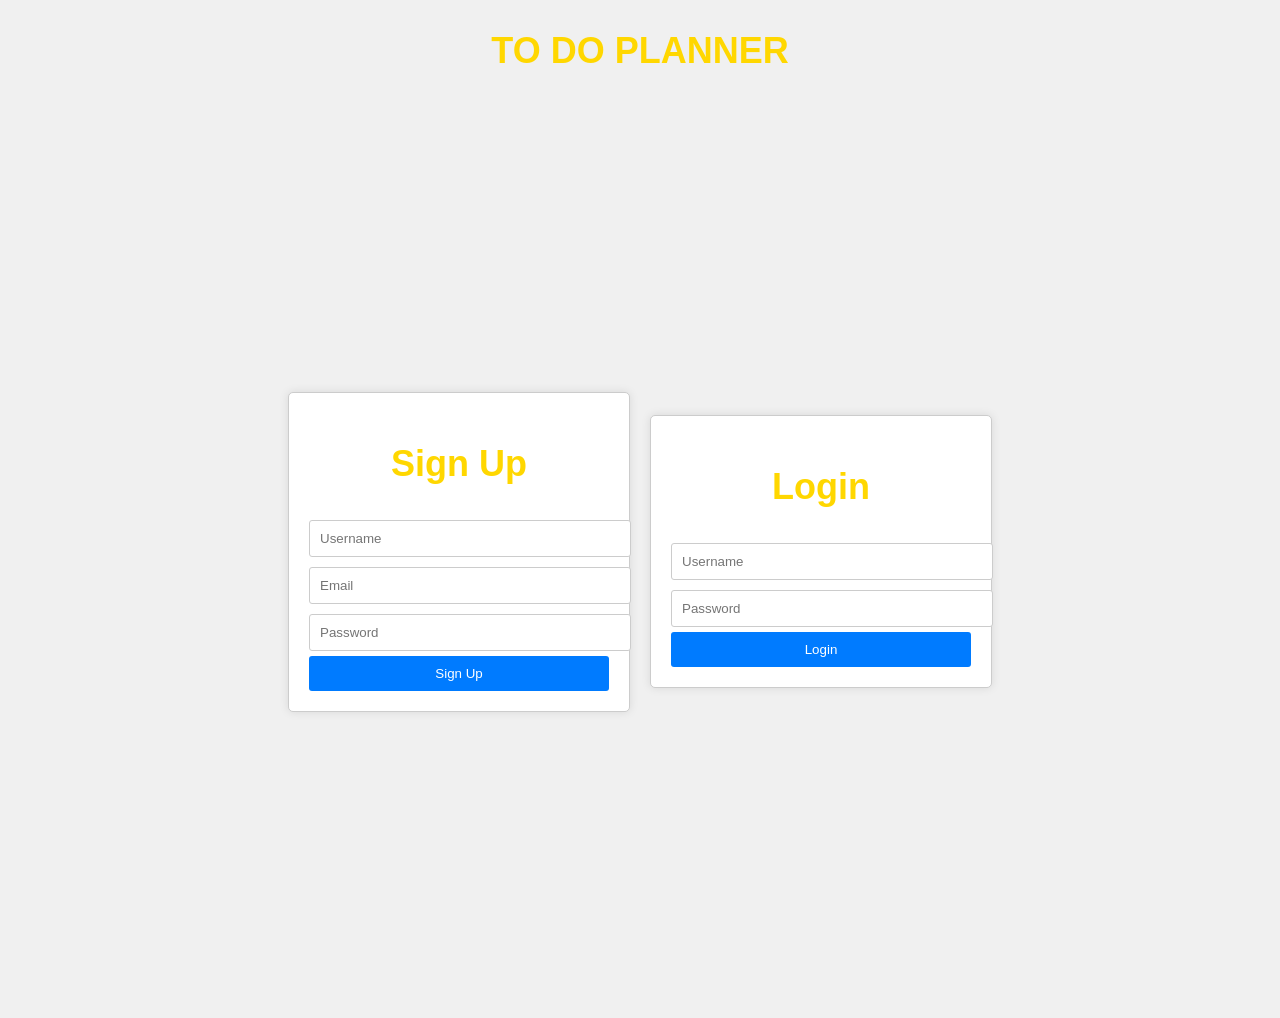
<file: module2 DESIGN/index.html>
<!DOCTYPE html>
<html>
<head>
    <title>To-Do List App</title>
    <link rel="stylesheet" type="text/css" href="style.css">
<style>
        /* Additional styles for the heading */
        .login-heading {
            text-align: center;
            font-size: 24px;
            margin-top: 20px;
            color: gold;
        }
    </style>
</head>
<body>
    <div class="login-container">
        <h1 class="login-heading"><TO DO PLANNER</h1>
        <h2>TO DO PLANNER</h2>

</head>
<body>
    <div class="container">
        <div class="form-container">
            <h2>Sign Up</h2>
            <form id="signup-form">
                <input type="text" placeholder="Username" required>
                <input type="email" placeholder="Email" required>
                <input type="password" placeholder="Password" required>
                <button type="submit">Sign Up</button>
            </form>
        </div>
        <div class="form-container">
            <h2>Login</h2>
            <form id="login-form">
                <input type="text" placeholder="Username" required>
                <input type="password" placeholder="Password" required>
                <button type="submit">Login</button>
            </form>
        </div>
    </div>
<script src="script.js"></script>  
</body>
</html>
</file>
<file: module2 DESIGN/style.css>
body {
    font-family: Arial, sans-serif;
    background-color: #f0f0f0;
    text-align: center;
}

.container {
    display: flex;
    justify-content: center;
    align-items: center;
    height: 100vh;
}

.form-container {
    background-color: #fff;
    border: 1px solid #ccc;
    padding: 20px;
    margin: 10px;
    border-radius: 5px;
    width: 300px;
    box-shadow: 0 0 10px rgba(0, 0, 0, 0.1);
}

input {
    width: 100%;
    padding: 10px;
    margin: 5px 0;
    border: 1px solid #ccc;
    border-radius: 3px;
}

button {
    width: 100%;
    padding: 10px;
    background-color: #007bff;
    color: #fff;
    border: none;
    border-radius: 3px;
    cursor: pointer;
}

button:hover {
    background-color: #0056b3;
</file>
